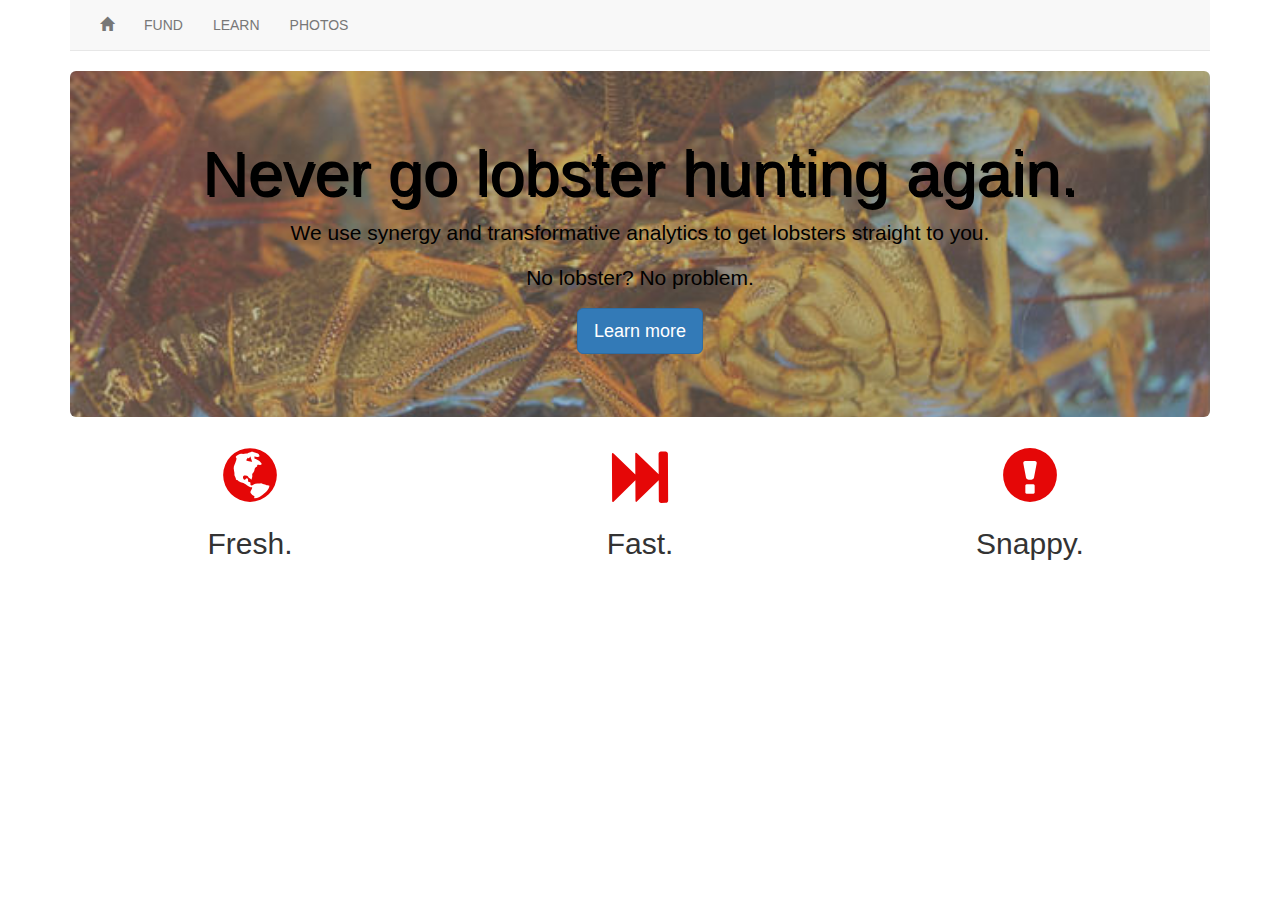
<file: index.html>
﻿<!DOCTYPE html>
<html>
<head>
    <title>Lobstr- Get your lobsters here</title>
	<meta charset="utf-8" />
    <link rel="stylesheet" type="text/css" href="Content/bootstrap.min.css"/>
    <link rel="stylesheet" type="text/css" href="style.css"/>
</head>
<body>
    <div class="container">
        
        <nav class="navbar navbar-default navbar-static-top">
            <div class="container">
                <a class="navbar-text" href="index.html"><span class="glyphicon glyphicon-home"></span></a>
                <a class="navbar-text" href="funding.html">FUND</a>
                <a class="navbar-text" href="learn.html">LEARN</a>
                <a class="navbar-text" href="customerphoto.html">PHOTOS</a>
            </div>
        </nav>
        

        <div class="jumbotron">
            <h1>Never go lobster hunting again.</h1>
            <p>We use synergy and transformative analytics to get lobsters straight to you.</p>
            <p>No lobster? No problem.</p>
            <p><a class="btn btn-primary btn-lg" href="learn.html" role="button">Learn more</a></p>
         
    </div>

        <div class="row">
            <div class="col-sm-4 feature">
                <span class="glyphicon glyphicon-globe"></span>
                <h2>Fresh.</h2>
            </div>
            <div class="col-sm-4 feature">
                <span class="glyphicon glyphicon-fast-forward"></span>
                <h2>Fast.</h2>
            </div>
            <div class="col-sm-4 feature">
                <span class="glyphicon glyphicon-exclamation-sign"></span>
                <h2>Snappy.</h2>
            </div>
        </div>

</body>
</html>
</file>
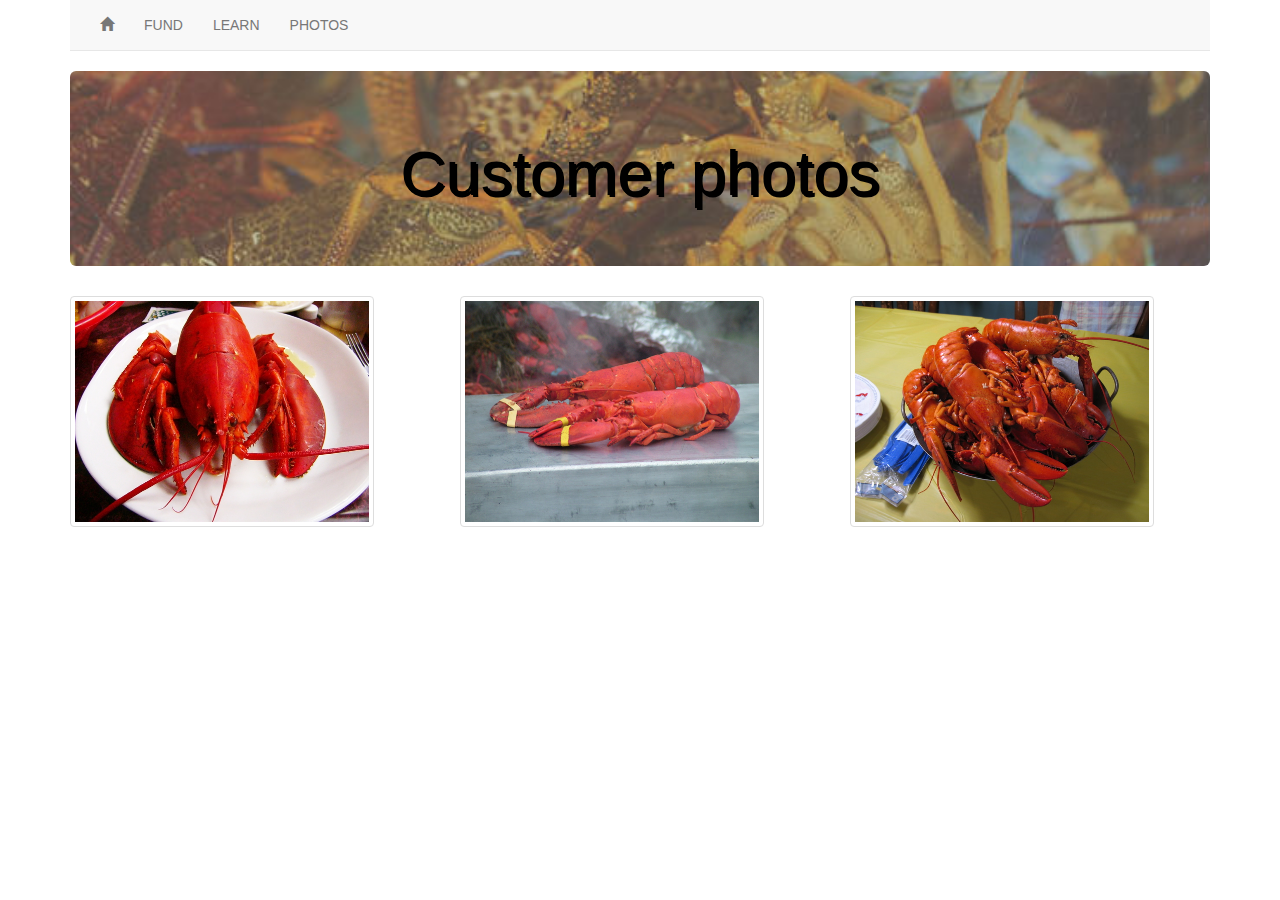
<file: customerphoto.html>
﻿<!DOCTYPE html>
<html>
<head>
    <title>Customer happiness.</title>
	<meta charset="utf-8" />
    <link rel="stylesheet" type="text/css" href="Content/bootstrap.min.css" />
    <link rel="stylesheet" type="text/css" href="style.css" />
</head>
<body>

    <div class="container">

        <nav class="navbar navbar-default navbar-static-top">
            <div class="container">
                <a class="navbar-text" href="index.html"><span class="glyphicon glyphicon-home"></span></a>
                <a class="navbar-text" href="funding.html">FUND</a>
                <a class="navbar-text" href="learn.html">LEARN</a>
                <a class="navbar-text" href="customerphoto.html">PHOTOS</a>
            </div>
        </nav>

        <div class="jumbotron">
            <h1>Customer photos</h1>
        </div>
  
    <div class="row">
        <div class="col-md-6 col-md-4">
            <img src="lobster3.jpg" class="img-thumbnail" alt="lobster on plate" width="304" height="236">
            </div>
        <div class="col-md-6 col-md-4">            
            <img src="lobster6.jpg" class="img-thumbnail" alt="two lobsters" width="304" height="236">
            </div>
        <div class="col-md-6 col-md-4">
            <img src="lobster.jpg" class="img-thumbnail" alt="lobsters in bowl" width="304" height="236">
            </div>
        </div>        
    </div>
        
        
    
</body>
</html>
</file>
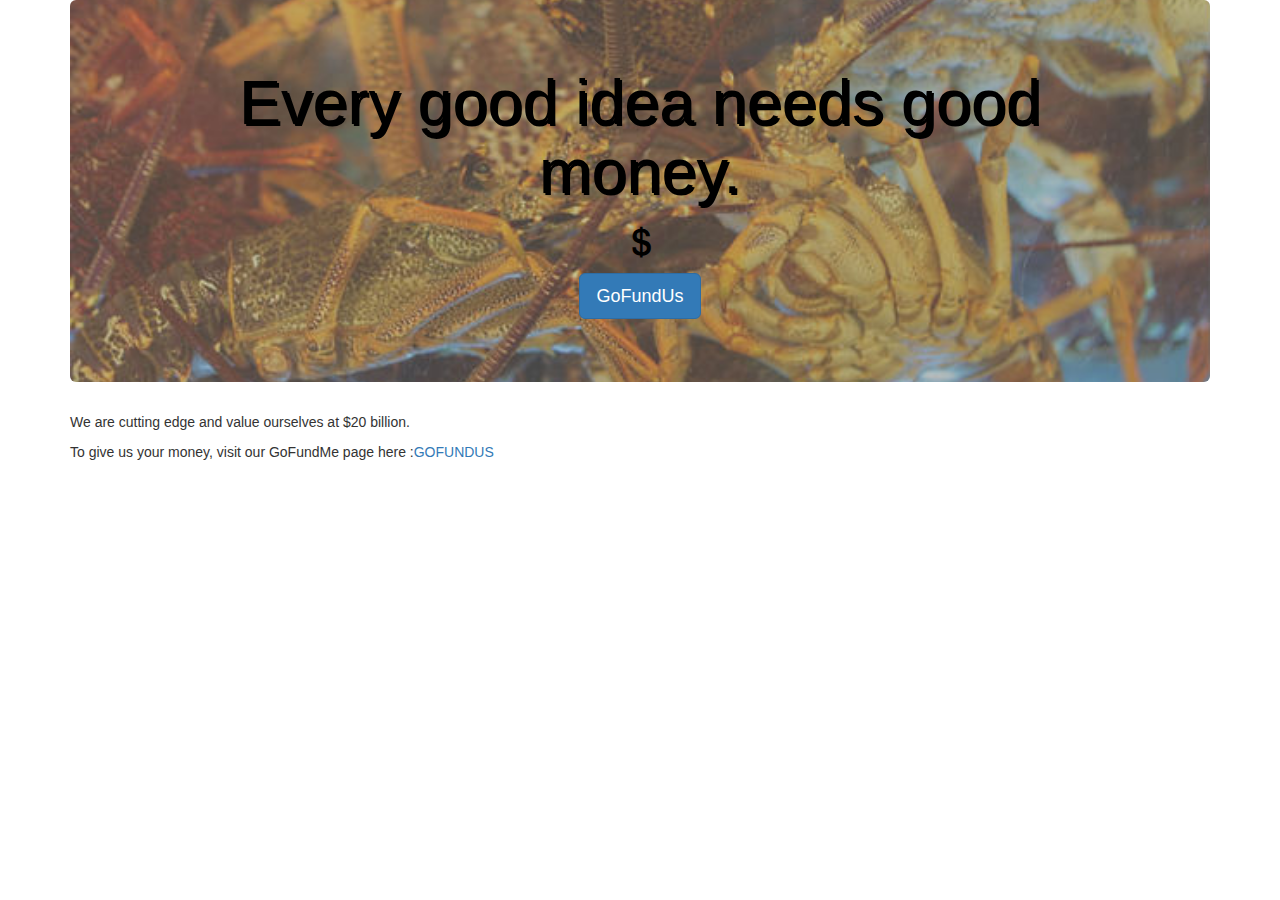
<file: funding.html>
﻿<!DOCTYPE html>
<html>
<head>
    <title>Give Us Your Money</title>
	<meta charset="utf-8" />
    <link rel="stylesheet" type="text/css" href="Content/bootstrap.min.css" />
    <link rel="stylesheet" type="text/css" href="style.css" />
</head>
<body>
    <div class="container">

        <div class="jumbotron">
            <h1>Every good idea needs good money.</h1>
            <h2><span class="glyphicon glyphicon-usd"></span></h2>           
            <p><a class="btn btn-primary btn-lg" href="https://www.gofundme.com/" role="button">GoFundUs</a></p>
        </div>
        
        <p> We are cutting edge and value ourselves at $20 billion.</p>
        <p> To give us your money, visit our GoFundMe page here :<a href="#">GOFUNDUS</a></p>

    </div>

</body>
</html>
</file>
<file: style.css>
﻿.jumbotron{
    background-image: url(lobster5_muted.jpg);
    background-size:cover;
    background-position:center;  
    color:black; 
    text-align:center;  
}
h1{
   text-shadow: 2px 2px black;
}

.feature{
    text-align:center;
}
.feature .glyphicon{   
    font-size:400%;
}
.feature .glyphicon-globe{
    color:#e50707;
}
.feature .glyphicon-exclamation-sign{
    color:#e50707;
}
.feature .glyphicon-fast-forward{
    color:#e50707;
}

.thumbnail1{
   background-image: url(lobster3.jpg);
}
</file>
